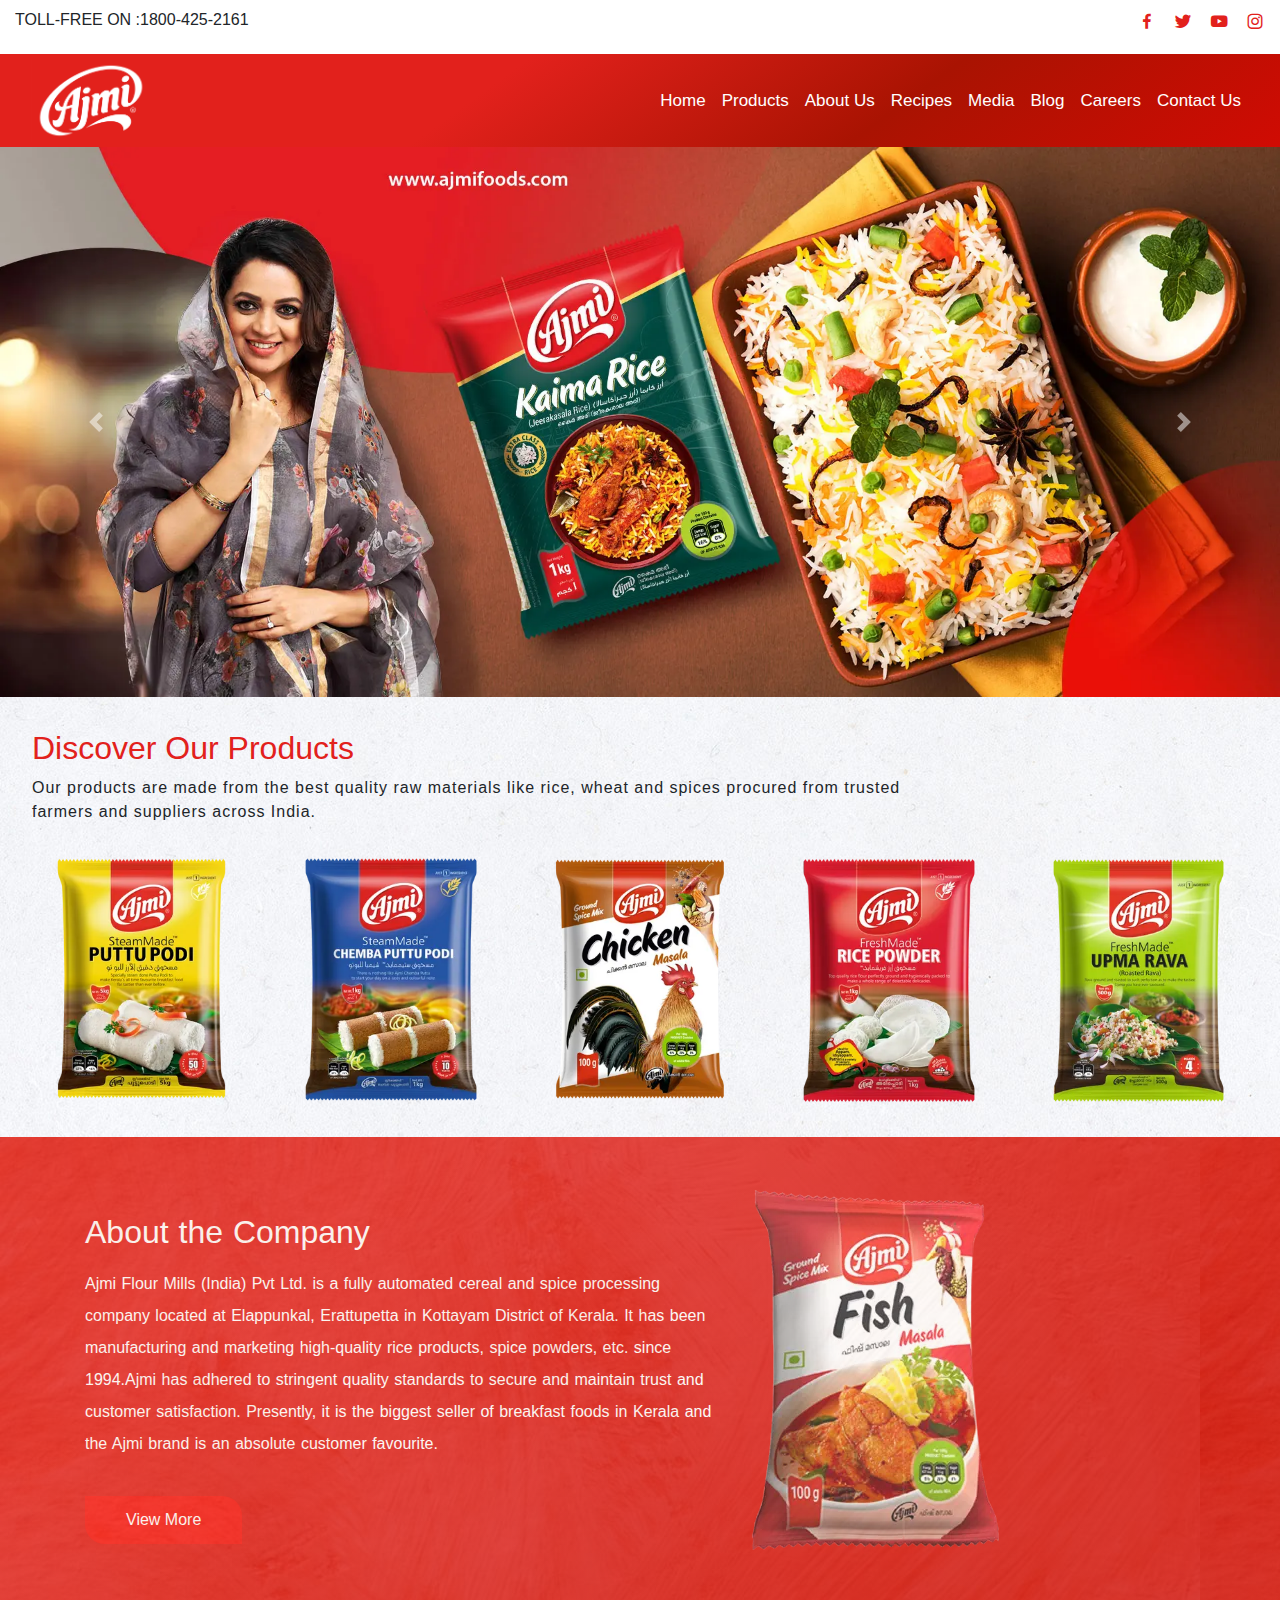
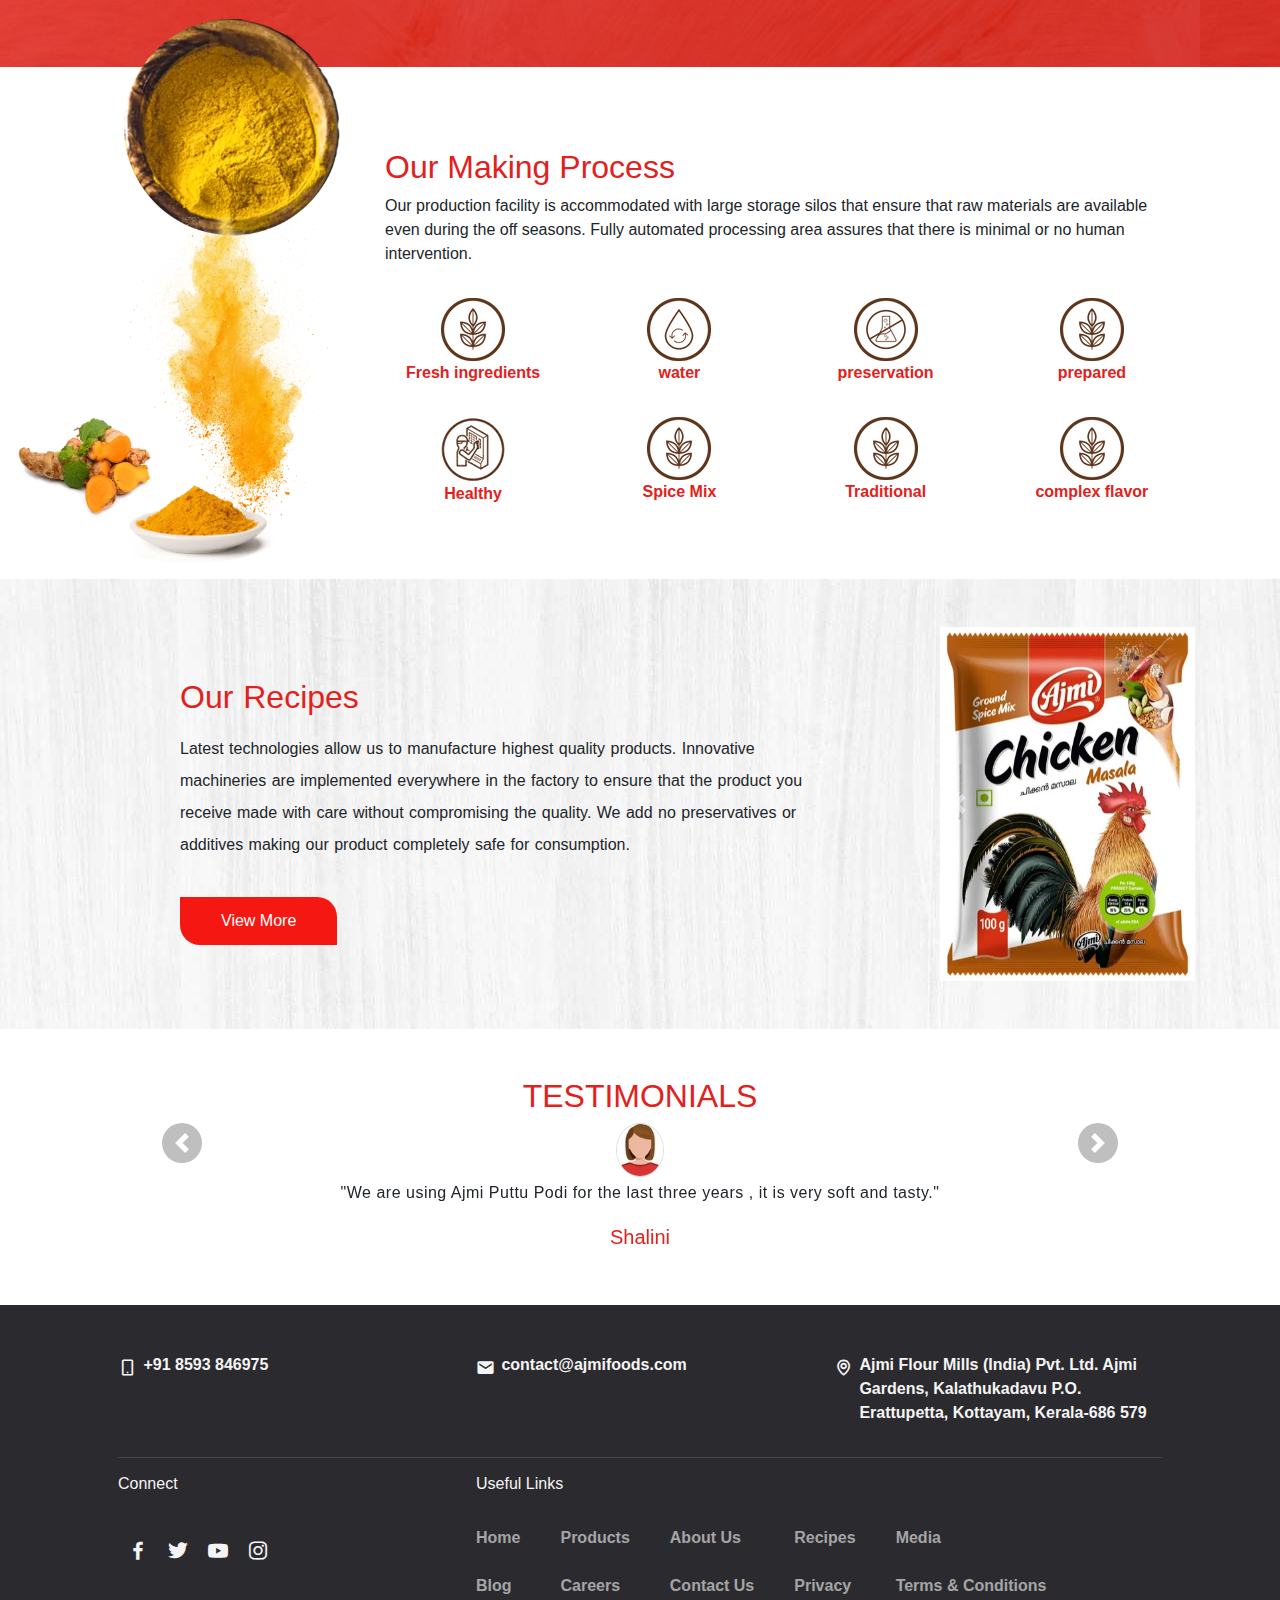
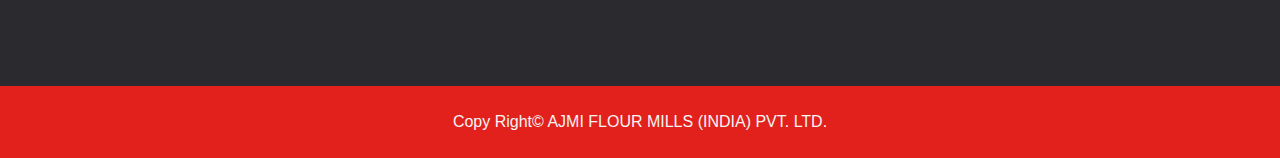
<file: index.html>
<!DOCTYPE html>
<html lang="en">

<head>
    <meta charset="UTF-8">
    <meta name="viewport" content="width=device-width, initial-scale=1.0">
    <link rel="icons" href="./assets/icons.avif">
    <!-- ------------- link to css ------------  -->
    <link rel="stylesheet" href="style.css">
    <link rel="stylesheet" href="/responsive.css">
    <!-- -------------- icons link -----------------  -->
    <link rel="stylesheet" href="https://cdn.jsdelivr.net/npm/boxicons@latest/css/boxicons.min.css">
    <!-- ------------- bootstrap link ------------  -->
    <link href="https://maxcdn.bootstrapcdn.com/bootstrap/4.5.2/css/bootstrap.min.css" rel="stylesheet">
    <title>Kerala Taste - All Of Kerala's Favourites Online</title>
</head>

<body>

    <!-- ------------------- Header section starts ------------------  -->
    <header>
        <div class="top-contact pt-2 pb-0">
            <div class="container-fluid ">
                <div class="row">
                    <div class="col-6 text-left ">
                        <p><span class="d-none d-md-inline">TOLL-FREE ON :</span><span>1800-425-2161</span></p>
                    </div>
                    <div class="col-6 social-icons">
                        <ul class="social-icons d-flex">
                            <li><i class='bx bxl-facebook'></i></li>
                            <li><i class='bx bxl-twitter'></i></li>
                            <li><i class='bx bxl-youtube'></i></li>
                            <li><i class='bx bxl-instagram'></i></li>
                        </ul>
                    </div>
                </div>
            </div>
        </div>
        <div class="main-header">
            <!-- ----------------- main header section ------------------------------  -->
            <nav class="navbar navbar-expand-lg navbar-light bg-light">
                <div class="container-fluid">
                    <a class="navbar-brand" href="#">
                        <img src="./assets/brand-logo.jpg" alt="Brand Logo" class="img-fluid" >
                    </a>
                    <button class="navbar-toggler " type="button" data-toggle="collapse" data-target="#navbarNav"
                        aria-controls="navbarNav" aria-expanded="false" aria-label="Toggle navigation">
                        <span class="navbar-toggler-icon"></span>
                    </button>
                    <div class="collapse navbar-collapse justify-content-end" id="navbarNav">
                        <ul class="navbar-nav">
                            <li class="nav-item">
                                <a class="nav-link" href="#">Home</a>
                            </li>
                            <li class="nav-item">
                                <a class="nav-link" href="#">Products</a>
                            </li>
                            <li class="nav-item">
                                <a class="nav-link" href="#">About Us</a>
                            </li>
                            <li class="nav-item">
                                <a class="nav-link" href="#">Recipes</a>
                            </li>
                            <li class="nav-item">
                                <a class="nav-link" href="#">Media</a>
                            </li>
                            <li class="nav-item">
                                <a class="nav-link" href="#">Blog</a>
                            </li>
                            <li class="nav-item">
                                <a class="nav-link" href="#">Careers</a>
                            </li>
                            <li class="nav-item">
                                <a class="nav-link" href="#">Contact Us</a>
                            </li>
                        </ul>
                    </div>
                </div>
            </nav>
        </div>
    </header>
    <main>
        <!-- ---------------------------- Hero section ---------------------------------  -->
        <div id="carouselExampleControls" class="carousel slide" data-ride="carousel">
            <div class="carousel-inner">
                <div class="carousel-item active">
                    <img src="./assets/carousel/banner-1.webp" class="d-block w-100" alt="...">
                </div>
                <div class="carousel-item">
                    <img src="./assets/carousel/banner-2.webp" class="d-block w-100" alt="...">
                </div>
                <div class="carousel-item">
                    <img src="./assets/carousel/banner-3.webp" class="d-block w-100" alt="...">
                </div>
            </div>
            <button class="carousel-control-prev" type="button" data-target="#carouselExampleControls"
                data-slide="prev">
                <span class="carousel-control-prev-icon" aria-hidden="true"></span>
                <span class="sr-only">Previous</span>
            </button>
            <button class="carousel-control-next" type="button" data-target="#carouselExampleControls"
                data-slide="next">
                <span class="carousel-control-next-icon" aria-hidden="true"></span>
                <span class="sr-only">Next</span>
            </button>
        </div>
        <!-- --------------------------------- products section ----------------------------  -->
        <div class="find-products">
            <div class="cotainer-fluid">
                <div class="row">
                    <div class="col-12">
                        <h2>Discover Our Products</h2>
                        <p> Our products are made from the best quality raw materials like rice, wheat and spices
                            procured from trusted <br> farmers and suppliers across India.</p>
                    </div>
                </div>
                <div class="row product-container">
                    <div class="col-md-2 mt-3"><img src="./assets/products/product-1.webp" alt="" class="img-fluid">
                    </div>
                    <div class="col-md-2 mt-3"><img src="./assets/products/product-2.webp" alt="" class="img-fluid">
                    </div>
                    <div class="col-md-2 mt-3"><img src="./assets/products/product-3.webp" alt="" class="img-fluid">
                    </div>
                    <div class="col-md-2 mt-3"><img src="./assets/products/product-4.webp" alt="" class="img-fluid">
                    </div>
                    <div class="col-md-2 mt-3"><img src="./assets/products/product-5.webp" alt="" class="img-fluid">
                    </div>
                </div>
            </div>
        </div>
        <!-- ------------------------ About us section -------------------  -->
        <section class="about-us">
            <div id="overlay">
                <div class="container">
                    <div class="row">
                        <div class="col-md-7 about-content">
                            <h3>About the Company</h3>
                            <p>Ajmi Flour Mills (India) Pvt Ltd. is a fully automated cereal and spice processing
                                company located at Elappunkal, Erattupetta in Kottayam District of Kerala. It has been
                                manufacturing and marketing high-quality rice products, spice powders, etc. since
                                1994.Ajmi has adhered to stringent quality standards to secure and maintain trust and
                                customer satisfaction. Presently, it is the biggest seller of breakfast foods in Kerala
                                and the Ajmi brand is an absolute customer favourite.</p>
                            <button>View More</button>
                        </div>
                        <div class="col-md-5 about-us-img"><img src="./assets/about-us-img.webp" alt=""
                                class="img-fluid"></div>
                    </div>
                </div>
            </div>
        </section>
        <!-- ------------------------------------------------------- Making process section ---------------------------  -->
        <section class="making-process">
            <div class="container">
                <div class="row">
                    <div class="col-md-3 d-none d-lg-block text-left ">
                        <img src="./assets/making/welcome-up-img.webp" alt="" class="img-fluid making-process-img-top">
                        <img src="./assets/making/welcome-down-img-2.webp" alt=""
                            class="img-fluid making-process-img-bottom">
                    </div>
                    <div class="col-md-12 col-lg-9 my-auto pt-4 text-sm-justify justify-space-around">
                        <div class="container-fluid">
                            <div class="row">
                                <div class="col-12">
                                    <h2>Our Making Process</h2>
                                    <p>Our production facility is accommodated with large storage silos that ensure that
                                        raw
                                        materials are available even during the off seasons. Fully automated processing
                                        area
                                        assures that there is minimal or no human intervention.</p>
                                </div>
                            </div>
                            <div class="row text-center feature-icons">
                                <div class="col-4 col-lg-3 col-md-3">
                                    <img src="./assets/making/hm-1.webp" alt="">
                                    <p>Fresh ingredients</p>
                                </div>
                                <div class="col-4 col-lg-3 col-md-3">
                                    <img src="./assets/making/hm-2.png" alt="">
                                    <p>water</p>
                                </div>
                                <div class="col-4 col-lg-3 col-md-3">
                                    <img src="./assets/making/hm-3.webp" alt="">
                                    <p>preservation</p>
                                </div>
                                <div class="col-4 col-lg-3 col-md-3">
                                    <img src="./assets/making/hm-1.webp" alt="">
                                    <p>prepared</p>
                                </div>
                                <div class="col-4 col-lg-3 col-md-3">
                                    <img src="./assets/making/hm-4.webp" alt="">
                                    <p>Healthy</p>
                                </div>
                                <div class="col-4 col-lg-3 col-md-3">
                                    <img src="./assets/making/hm-1.webp" alt="">
                                    <p>Spice Mix</p>
                                </div>
                                <div class="col-4 col-lg-3 col-md-3">
                                    <img src="./assets/making/hm-1.webp" alt="">
                                    <p>Traditional</p>
                                </div>
                                <div class="col-4 col-lg-3 col-md-3">
                                    <img src="./assets/making/hm-1.webp" alt="">
                                    <p>complex flavor</p>
                                </div>
                            </div>
                        </div>
                    </div>
                </div>
            </div>
        </section>
<!-- -------------------------------------------- ------------------  -->
<section id="our-recipes">
    <div id="overlay">
        <div class="container">
            <div class="row justify-space-around">
                <div class="col-md-7 about-content">
                    <h3>Our Recipes</h3>
                    <p>Latest technologies allow us to manufacture highest quality products. Innovative machineries are implemented everywhere in the factory to ensure that the product you receive made with care without compromising the quality. We add no preservatives or additives making our product completely safe for consumption.</p>
                    <button>View More</button>
                </div>
                <div class="col-md-4 col-lg-3 about-us-img d-none d-lg-block d-md-block">
                    <div id="carouselrecipes" class="carousel slide" data-ride="carousel">
                    <div class="carousel-inner">
                      <div class="carousel-item active">
                        <img src="./assets/Recipes/rep-1.webp" class="d-block img-fluid" alt="...">
                      </div>
                      <div class="carousel-item">
                        <img src="./assets/Recipes/rep-2.webp" class="d-block img-fluid" alt="...">
                      </div>
                      <div class="carousel-item">
                        <img src="./assets/Recipes/rep-3.webp" class="d-block img-fluid" alt="...">
                      </div>
                      <div class="carousel-item">
                        <img src="./assets/Recipes/rep-4.webp" class="d-block img-fluid" alt="...">
                      </div>
                    </div>
                    <a class="carousel-control-prev" href="#carouselrecipes" role="button" data-slide="prev">
                      <span class="carousel-control-prev-icon" aria-hidden="true"></span>
                      <span class="sr-only">Previous</span>
                    </a>
                    <a class="carousel-control-next" href="#carouselrecipes" role="button" data-slide="next">
                      <span class="carousel-control-next-icon" aria-hidden="true"></span>
                      <span class="sr-only">Next</span>
                    </a>
                  </div>
            </div>
        </div>
    </div>
</section>

<!-- -------------------------  TESTIMONIALS section ----------------------  -->
<section id="testimonials" class="p-5">
    <h2 class="text-center">TESTIMONIALS</h2>
    <div class="col-10 text-center mx-auto">
        <div id="carouseltestimonials" class="carousel slide" data-ride="carousel">
            <div class="carousel-inner">
              <div class="carousel-item active text-center">
                <img src="./assets/testimonials/woman-s.webp" class="img-fluid" alt="...">
                <p>"We are using Ajmi Puttu Podi for the last three years , it is very soft and tasty."</p>
                <h5>Shalini</h5>
              </div>
              <div class="carousel-item  text-center">
                <img src="./assets/testimonials/woman-s.webp" class="img-fluid" alt="...">
                <p>"We are using Ajmi Puttu Podi for the last three years , it is very soft and tasty."</p>
                <h5>Shalini</h5>
              </div>
              <div class="carousel-item  text-center">
                <img src="./assets/testimonials/woman-s.webp" class="img-fluid" alt="...">
                <p>"We are using Ajmi Puttu Podi for the last three years , it is very soft and tasty."</p>
                <h5>Shalini</h5>
              </div>
              <div class="carousel-item  text-center">
                <img src="./assets/testimonials/woman-s.webp" class="img-fluid" alt="...">
                <p>"We are using Ajmi Puttu Podi for the last three years , it is very soft and tasty."</p>
                <h5>Shalini</h5>      
              </div>
              
            </div>
            <a class="carousel-control-prev" href="#carouseltestimonials" role="button" data-slide="prev">
              <span class="carousel-control-prev-icon" aria-hidden="true"></span>
              <span class="sr-only">Previous</span>
            </a>
            <a class="carousel-control-next" href="#carouseltestimonials" role="button" data-slide="next">
              <span class="carousel-control-next-icon" aria-hidden="true"></span>
              <span class="sr-only">Next</span>
            </a>
          </div>
    </div>
</section>

<!-- ------------------ media section -------------------  -->
<!-- <section id="media">
    <div class="container-fluid">
        <div class="row">
            <div class="col-md-4 col-lg-5 first-container p-0">
                <img src="./assets/testimonials/media.webp" alt="" class="img-fluid">
                <h1>Media</h1>
            </div>
            <div class="col-md-8 col-lg-7  p-0">
                <div class="container-fluid">
                    <div class="row">
                        <div class="col-5 p-0 second-container">
                            <img src="./assets/testimonials/media2.webp" alt="" class="img-fluid">
                            <h1>Rey</h1>
                        </div>
                        <div class="col-7 p-0"><iframe  src="https://www.youtube.com/embed/LHoeWSW3S5c?si=KdmMfweu0YVQbj30" title="YouTube video player" frameborder="0" allow="accelerometer; autoplay; clipboard-write; encrypted-media; gyroscope; picture-in-picture; web-share" referrerpolicy="strict-origin-when-cross-origin" allowfullscreen></iframe></div>
                    </div>
                </div>
            </div>
        </div>
        <div class="row">
            <div class="col-3"><i class='bx bxl-facebook'></i></div>
            <div class="col-3"><img src="" alt=""></div>
            <div class="col-3"><img src="" alt=""></div>
            <div class="col-3"><img src="" alt=""></div>
        </div>
    </div>
</section> -->
   </main>
   <footer>
    <div class="container p-5">
        <div class="row">
            <div class="col-md-4 d-flex address-bar"><i class='bx bx-mobile-alt'></i><p>+91 8593 846975</p></div>
        <div class="col-md-4 d-flex address-bar"><i class='bx bxs-envelope'></i><p>contact@ajmifoods.com</p></div>
        <div class="col-md-4 d-flex address-bar"><i class='bx bx-map'  ></i><p>Ajmi Flour Mills (India) Pvt. Ltd. Ajmi Gardens, Kalathukadavu P.O. Erattupetta, Kottayam, Kerala-686 579</p></div>
        </div>
        <hr>
        <div class="row">
            <div class="col-md-4">
                <h6>Connect</h6>
                <ul class="social-icons-footer d-flex p-0 pt-4">
                    <li><a href=""><i class='bx bxl-facebook'></i></a></li>
                    <li><a href=""><i class='bx bxl-twitter' ></i></a></li>
                    <li><a href=""><i class='bx bxl-youtube' ></i></a></li>
                    <li><a href=""><i class='bx bxl-instagram' ></i></a></li>
                </ul>
            </div>
            <div class="col-md-8">
                <h6>Useful Links</h6>
                <div class="links d-md-flex d-block">
                    <ul class="p-md-0 p-auto">
                        <li><a href="">Home</a></li>
                        <li><a href="">Blog</a></li>
                    </ul>
                    <ul>
                        <li><a href="">Products</a></li>
                        <li><a href="">Careers</a></li>
                    </ul>
                    <ul>
                        <li><a href="">About Us</a></li>
                        <li><a href="">Contact Us</a></li>
                    </ul>
                    <ul>
                        <li><a href="">Recipes</a></li>
                        <li><a href="">Privacy</a></li>
                    </ul>
                    <ul>
                        <li><a href="">Media</a></li>
                        <li><a href="">Terms & Conditions</a></li>
                    </ul>
                </div>
            </div>
        </div>
    </div>
    <div class="credits">
        <div class="container-fluid">
            <p class="text-center p-4 mb-0">Copy Right© AJMI FLOUR MILLS (INDIA) PVT. LTD.</p>
        </div>
    </div>
   </footer>

    <!-- ------------------- link to bootstrap ----------------------------  -->
    <script src="https://code.jquery.com/jquery-3.5.1.slim.min.js"></script>
    <script src="https://cdn.jsdelivr.net/npm/@popperjs/core@2.5.4/dist/umd/popper.min.js"></script>
    <script src="https://stackpath.bootstrapcdn.com/bootstrap/4.5.2/js/bootstrap.min.js"></script>
</body>

</html>
</file>
<file: style.css>
body
{
    margin: 0;
    padding: 0;
    font-family: Poppins, sans-serif;
}
ul{
    list-style-type: none;
}
h2,h5{
   color: #e2211c;
   font-weight: 700;
}
/* ------------ navbar ------------  */
 .social-icons{
    display: flex;
    justify-content: end;
    gap: 1rem;
    font-size: 20px;
    font-weight: 400;
    color: #e2211c;
 }
 .main-header nav 
 {
   
    padding: 0 1rem;
    background: linear-gradient(144deg, #e2211c, #e2211c 38%, #a91302 69%, #d00b03);
 }
 .navbar-brand img{
    width: 7.5rem;
 }
 .main-header ul li a
 {
    color: #fff !important;
    font-size: 17px;
 }
 .carousel-control-prev,.carousel-control-next{
    background: none !important;
    border: none;

 }
 .find-products
 {
   padding: 2rem;
   background-image: url('/assets/products/section-bg-1.jpg');
 }
 .find-products p{
   letter-spacing: 1px;
 }
 .product-container>div{
   text-align: center;
 }
 .product-container{
   display: flex;
   justify-content: space-around;
 }
 .product-container>div>img
 {
   z-index: 2;
 }
 .product-container>div:hover{
   background-color: #e2211c;
   border-radius: 50%;
 }
 /* ------------------- About us section ----------------  */
 .about-us{
   background-image: url(./assets/about-us-bg.jpg);
 }
 .about-us #overlay{
   background: linear-gradient(144deg, #e2211c, #e2211c 24%, #d00b03 80%);
   color: #fff;
    opacity: .8;
    z-index: -1;
    padding: 3rem;
    padding-bottom: 7rem;
    word-spacing: 1px;
    font-weight: 500;
    line-height: 2rem;
 }
 #our-recipes
 {
  background-image: url(./assets//white-painted-background.jpg);
 }
 #our-recipes #overlay
 {
  z-index: -1;
    padding: 3rem;
    word-spacing: 1px;
    font-weight: 500;
    line-height: 2rem;
 }
 .about-us h3 {
   font-size: 2rem;
    margin: 1rem 0;
 }
 .about-content{
   margin: auto;
 }
 .about-content button{
   padding: 8px 41px;
   border-radius: 0 20px 0 20px;
    margin-top: 20px;
    background-color: #f51711;
    box-shadow: unset!important;
    color: #fff;
    border: unset;
    cursor: pointer;
    transition: background-color 0.3s ease;
 }
 .about-content button:hover{
   background-color: #ee2d27da;
 }
 .making-process-img-top
 {
  position: relative;
  top: -3rem;
 }
 .making-process-img-bottom
 {
  position: absolute;
  bottom: 1rem;
  left: -4rem;
 }
.feature-icons p{
  color:#e2211c ;
  font-weight: 600;
  
}
.feature-icons div{
  margin-top: 1rem;
}
#our-recipes h3{
  font-size: 2rem;
   margin: 1rem 0;
   color: #e2211c;
}

/* ------------------- testimonials styles ---------------  */
#carouseltestimonials img{
  width: 3rem;
  height: auto;
  border-radius: 50%;
  border: 1px solid rgb(223, 223, 218);
}
#carouseltestimonials .carousel-control-next,#carouseltestimonials .carousel-control-prev
{
  background-color: gray !important;
  width: 2.5rem;
  height: 2.5rem;
  border-radius: 50%;
}
.first-container,.second-container{
  position: relative;
}
.first-container h1,.second-container h1
{
  position: absolute;
  bottom: 0;
  left: 56%;
  color: #a91302;
  font-size: 3rem;
  letter-spacing: 1px;
  background: linear-gradient(90deg, #f32170, #e2211c, #ac1202, #ca0c03);
  -webkit-background-clip: text;
  -webkit-text-fill-color: transparent;
    
}
.first-container h1::first-letter,.second-container h1::first-letter
{
font-size: 5rem;
}
iframe{
  min-width: 100%;
  height: 100% !important;
}
/* --------------------------- Footer ----------------------  */
footer
{
  background: #2b2b2f;
  color: #f5f4f4;
  font-weight: 600;
}
footer i{
  margin-top: 5px;
  font-size: 1.2rem;
}
.address-bar{
  gap:0.4rem
}
footer hr{
  border-color: #444444 !important;
}
.social-icons-footer{
  float: left;
  padding: 1rem;
}
.social-icons-footer i{
  font-size: 1.5rem;
  color: #f5f4f4;
  padding: 0.5rem;
}
.links{
  padding: 0;
}
.links li,.links a,.links a:hover
{
  margin: 1.5rem 0;
  text-decoration: none;
  color: #a5a5a5;
}
.social-icons-footer li:hover
{
  background-color: #a91302;
}
.credits{
  background-color: #e2211c;
  font-weight: 400;
}
</file>
<file: responsive.css>
@media screen and (max-width:320px){
    .social-icons{
        display: flex;
        justify-content: start !important;
        padding:0;
     }
     .about-us h3{
        font-size: 1.3rem;
         margin: 1rem 0;
      }
      .about-us{
        word-spacing: 0 !important;
    font-weight: 400;
    line-height: 1rem;
    text-align: left;
      }
      .about-us-img{
        display: none;
      }
      .about-us #overlay
      {
        padding: 1rem 0;
      }
      .product-container img{
        width: 60%;
      }
}
@media screen and (min-width:1024px) {
  #carouseltestimonials p{
    font-size: 17commit px !important;
    letter-spacing: 0.5px;
    line-height: 2rem;
  }
}
</file>
